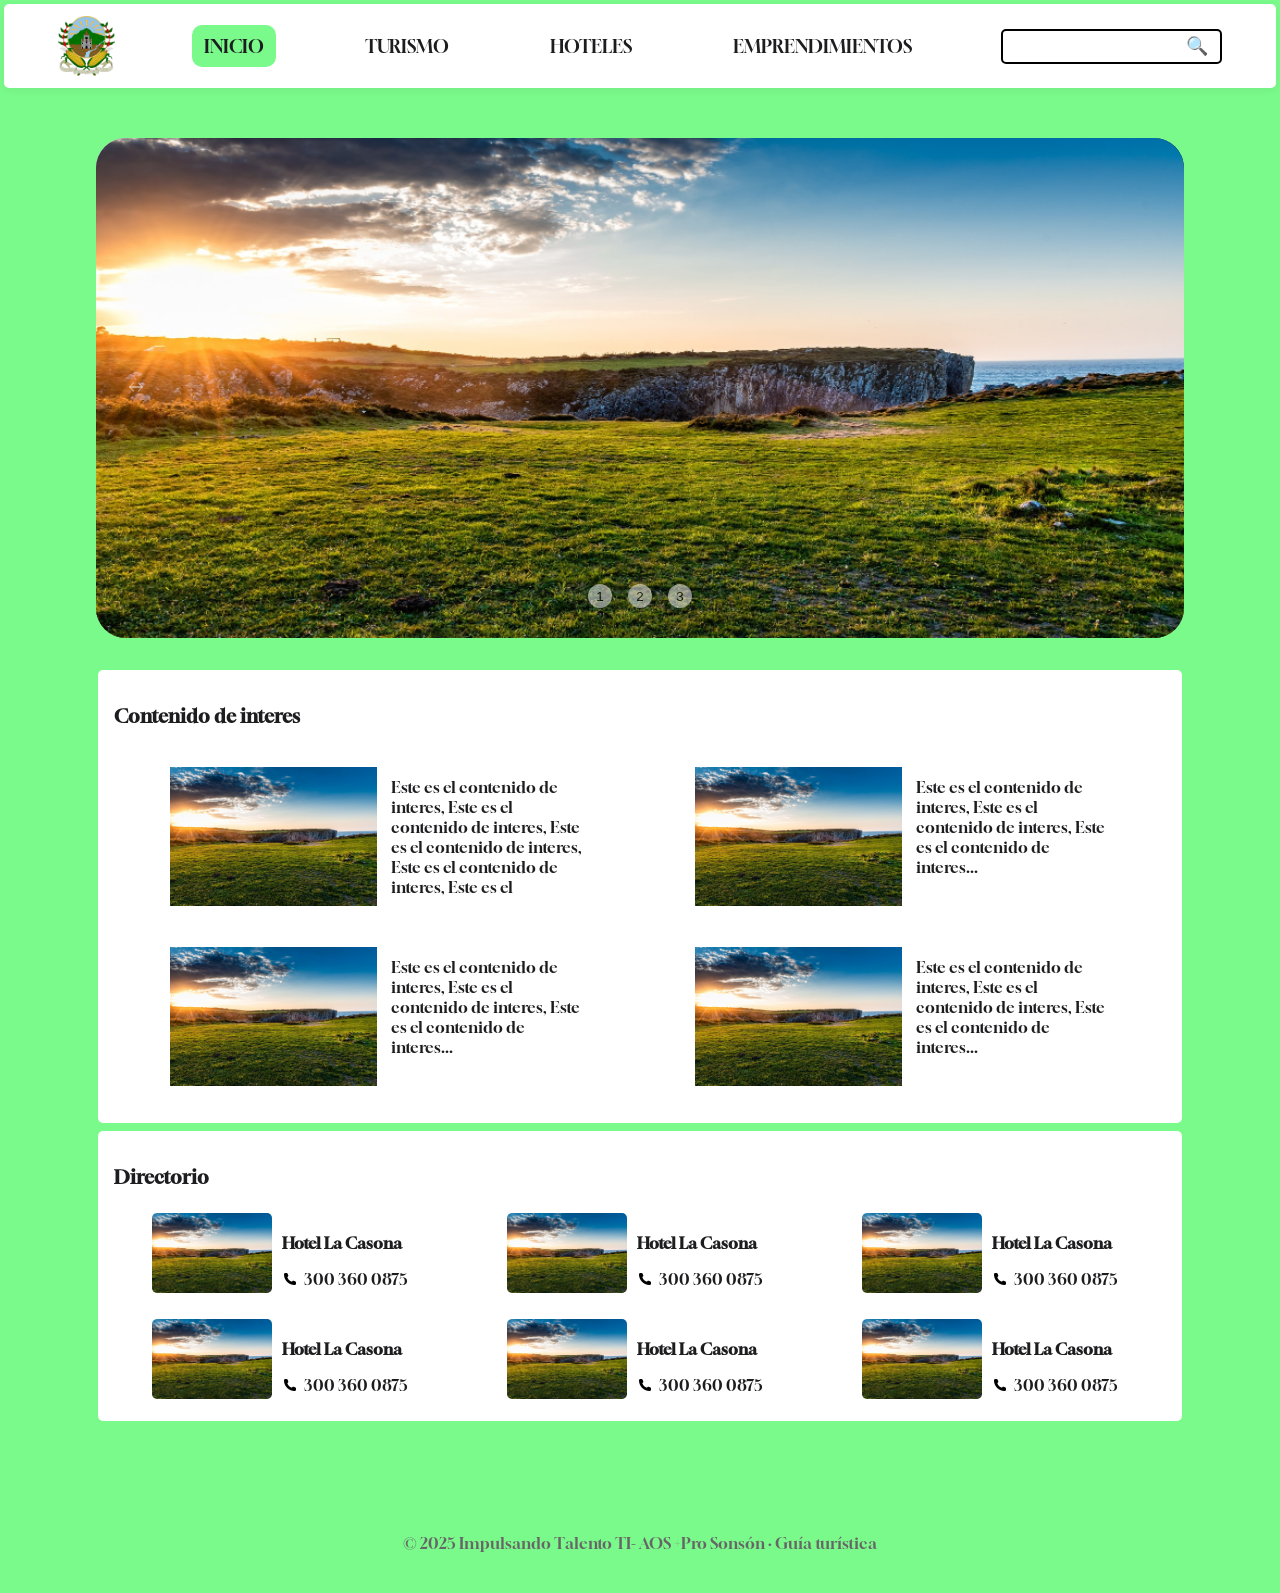
<file: index.html>
<!DOCTYPE html>
<html lang="es">
  <head>
    <title>Inicio | Guía</title>

    <meta charset="utf-8" />
    <meta name="viewport" content="width=device-width, initial-scale=1" />
    <link href="./css/base/variables.css" rel="stylesheet" />
    <link href="./css/layout/layout.css" rel="stylesheet" />
    <link href="./css/components/card.css" rel="stylesheet" />
    <link href="./css/components/carousel.css" rel="stylesheet" />
    <link href="./css/components/sections.css" rel="stylesheet" />
    <script src="./js/partials.js" type="module" defer></script>
    <script src="./js/components/carousel.js" defer></script>
</head>
  <body>
    <header id="site-header"></header>

    <div id="carousel" class="carousel">
      <ul class="carousel-wrapper">
        <li class="carousel-item carousel-item-active">
          <img src="assets/images/carousel1.jpg" alt="" />
        </li>
        <li class="carousel-item">
          <img src="assets/images/carousel2.jpg" alt="" />
        </li>
        <li class="carousel-item">
          <img src="assets/images/carousel3.jpg" alt="" />
        </li>
      </ul>

      <div class="carousel-controls">
        <button class="carousel-control">
          <svg
            xmlns="http://www.w3.org/2000/svg"
            width="16"
            height="16"
            fill="currentColor"
            class="bi bi-arrow-left"
            viewBox="0 0 16 16"
          >
            <path
              fill-rule="evenodd"
              d="M15 8a.5.5 0 0 0-.5-.5H2.707l3.147-3.146a.5.5 0 1 0-.708-.708l-4 4a.5.5 0 0 0 0 .708l4 4a.5.5 0 0 0 .708-.708L2.707 8.5H14.5A.5.5 0 0 0 15 8z"
            />
          </svg>
        </button>
        <button class="carousel-control">
          <svg
            xmlns="http://www.w3.org/2000/svg"
            width="16"
            height="16"
            fill="currentColor"
            class="bi bi-arrow-right"
            viewBox="0 0 16 16"
          >
            <path
              fill-rule="evenodd"
              d="M1 8a.5.5 0 0 1 .5-.5h11.793l-3.147-3.146a.5.5 0 0 1 .708-.708l4 4a.5.5 0 0 1 0 .708l-4 4a.5.5 0 0 1-.708-.708L13.293 8.5H1.5A.5.5 0 0 1 1 8z"
            />
          </svg>
        </button>
      </div>

      <div class="carousel-dots">
        <button>1</button>
        <button>2</button>
        <button>3</button>
      </div>
    </div>

    <main class="container">
      <!--<section class="hero">
      <h1>Bienvenido</h1>
      <p>Explora turismo, hoteles y emprendimientos locales.</p>
    </section>

    <div id="app"></div>-->

      <section class="contenidoInteres contenedorSeccion">
        <h3>Contenido de interes</h3>
        <div class="contenedorContenidoInteres">
          <div class="itemContenidoInteres">
            <img src="assets/images/carousel1.jpg" alt="" />
            <p>
              Este es el contenido de interes, Este es el contenido de interes,
              Este es el contenido de interes, Este es el contenido de interes,
              Este es el contenido de interes, Este es el contenido de interes,
              Este es el contenido de interes, Este es el contenido de interes,
              Este es el contenido de interes, Este es el contenido de interes,
            </p>
          </div>
          <div class="itemContenidoInteres">
            <img src="assets/images/carousel1.jpg" alt="" />
            <p>
              Este es el contenido de interes, Este es el contenido de interes,
              Este es el contenido de interes...
            </p>
          </div>
          <div class="itemContenidoInteres">
            <img src="assets/images/carousel1.jpg" alt="" />
            <p>
              Este es el contenido de interes, Este es el contenido de interes,
              Este es el contenido de interes...
            </p>
          </div>
          <div class="itemContenidoInteres">
            <img src="assets/images/carousel1.jpg" alt="" />
            <p>
              Este es el contenido de interes, Este es el contenido de interes,
              Este es el contenido de interes...
            </p>
          </div>
        </div>
      </section>

      <section class="directorio contenedorSeccion">
        <h3>Directorio</h3>
        <div class="contenedorDirectorio">
          <div class="itemDirectorio">
            <img src="assets/images/carousel1.jpg" alt="" />
            <span>
              <p>Hotel La Casona</p>
              <a href="tel:+573003600875"> 300 360 0875 </a>
            </span>
          </div>
          <div class="itemDirectorio">
            <img src="assets/images/carousel1.jpg" alt="" />
            <span>
              <p>Hotel La Casona</p>
              <a href="tel:+573003600875"> 300 360 0875 </a>
            </span>
          </div>
          <div class="itemDirectorio">
            <img src="assets/images/carousel1.jpg" alt="" />
            <span>
              <p>Hotel La Casona</p>
              <a href="tel:+573003600875"> 300 360 0875 </a>
            </span>
          </div>
          <div class="itemDirectorio">
            <img src="assets/images/carousel1.jpg" alt="" />
            <span>
              <p>Hotel La Casona</p>
              <a href="tel:+573003600875"> 300 360 0875 </a>
            </span>
          </div>
          <div class="itemDirectorio">
            <img src="assets/images/carousel1.jpg" alt="" />
            <span>
              <p>Hotel La Casona</p>
              <a href="tel:+573003600875"> 300 360 0875 </a>
            </span>
          </div>
          <div class="itemDirectorio">
            <img src="assets/images/carousel1.jpg" alt="" />
            <span>
              <p>Hotel La Casona</p>
              <a href="tel:+573003600875"> 300 360 0875 </a>
            </span>
          </div>
        </div>
      </section>
    </main>

    <div id="site-footer"></div>
  </body>
</html>
</file>
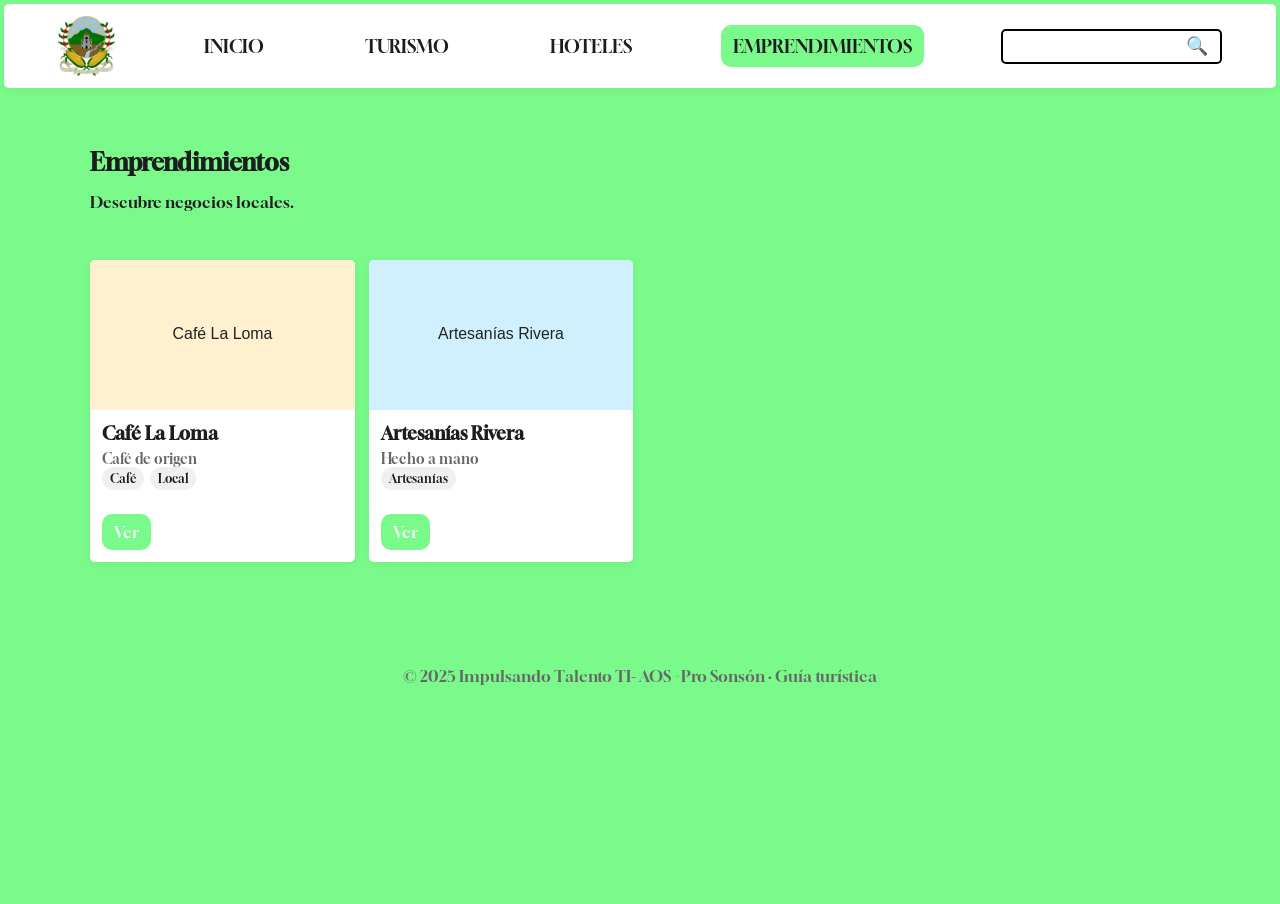
<file: emprendimientos.html>
<!doctype html>
<html lang="es">
<head>
  <title>Emprendimientos | Guía</title>

  <meta charset="utf-8">
  <meta name="viewport" content="width=device-width, initial-scale=1">
  <link href="./css/base/variables.css" rel="stylesheet">
  <link href="./css/layout/layout.css" rel="stylesheet">
  <link href="./css/components/card.css" rel="stylesheet">

</head>
<body>
  <header id="site-header"></header>
  <main class="container">

<section class="hero">
  <h1>Emprendimientos</h1>
  <p>Descubre negocios locales.</p>
</section>

    <div id="app"></div>
  </main>
  <div id="site-footer"></div>
  <script type="module">
    import { mountPartials } from './js/common.js';
    await mountPartials();

import './js/pages/emprendimientos.js';

  </script>
</body>
</html>
</file>
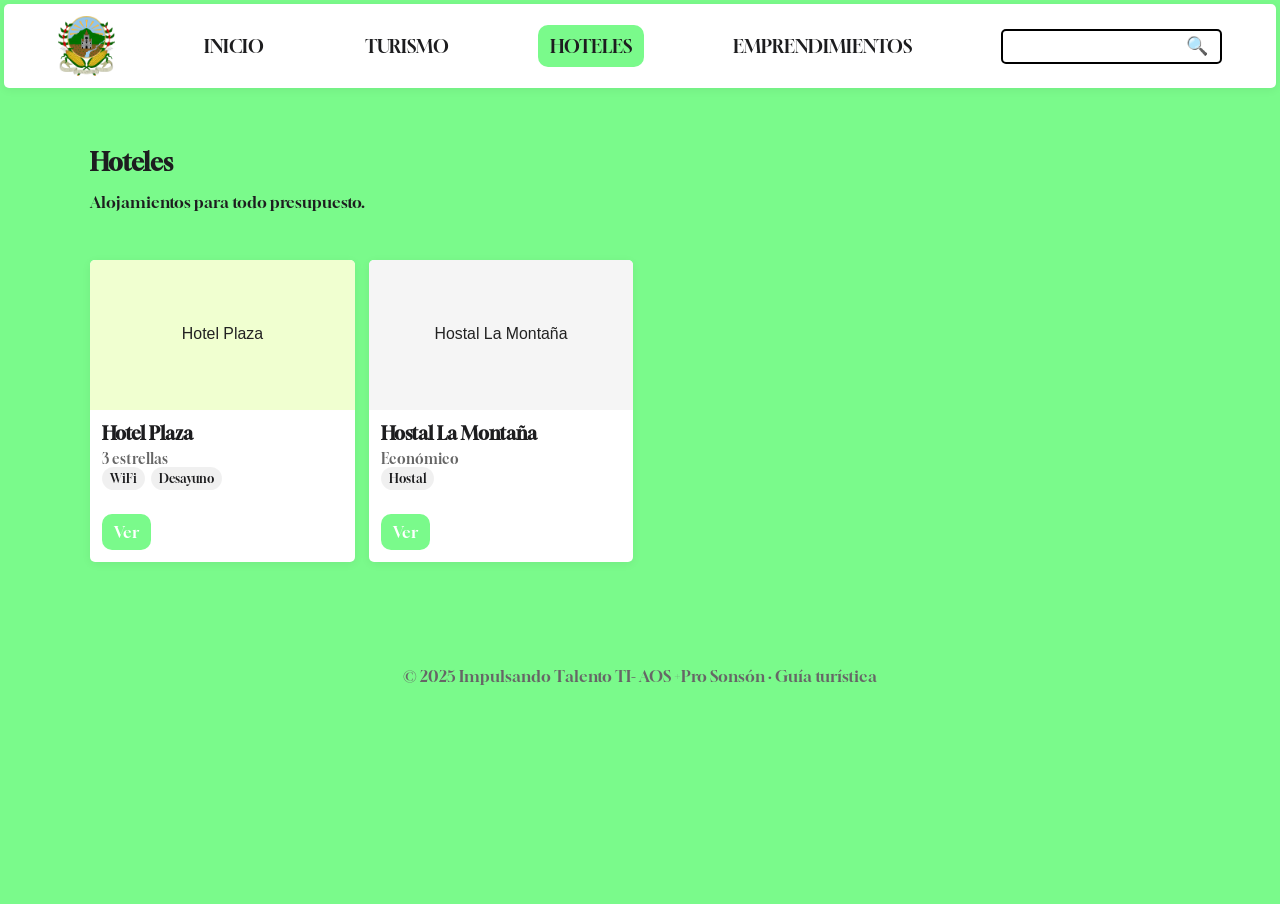
<file: hoteles.html>
<!doctype html>
<html lang="es">
<head>
  <title>Hoteles | Guía</title>

  <meta charset="utf-8">
  <meta name="viewport" content="width=device-width, initial-scale=1">
  <link href="./css/base/variables.css" rel="stylesheet">
  <link href="./css/layout/layout.css" rel="stylesheet">
  <link href="./css/components/card.css" rel="stylesheet">

</head>
<body>
  <header id="site-header"></header>
  <main class="container">

<section class="hero">
  <h1>Hoteles</h1>
  <p>Alojamientos para todo presupuesto.</p>
</section>

    <div id="app"></div>
  </main>
  <div id="site-footer"></div>
  <script type="module">
    import { mountPartials } from './js/common.js';
    await mountPartials();

import './js/pages/hoteles.js';

  </script>
</body>
</html>
</file>
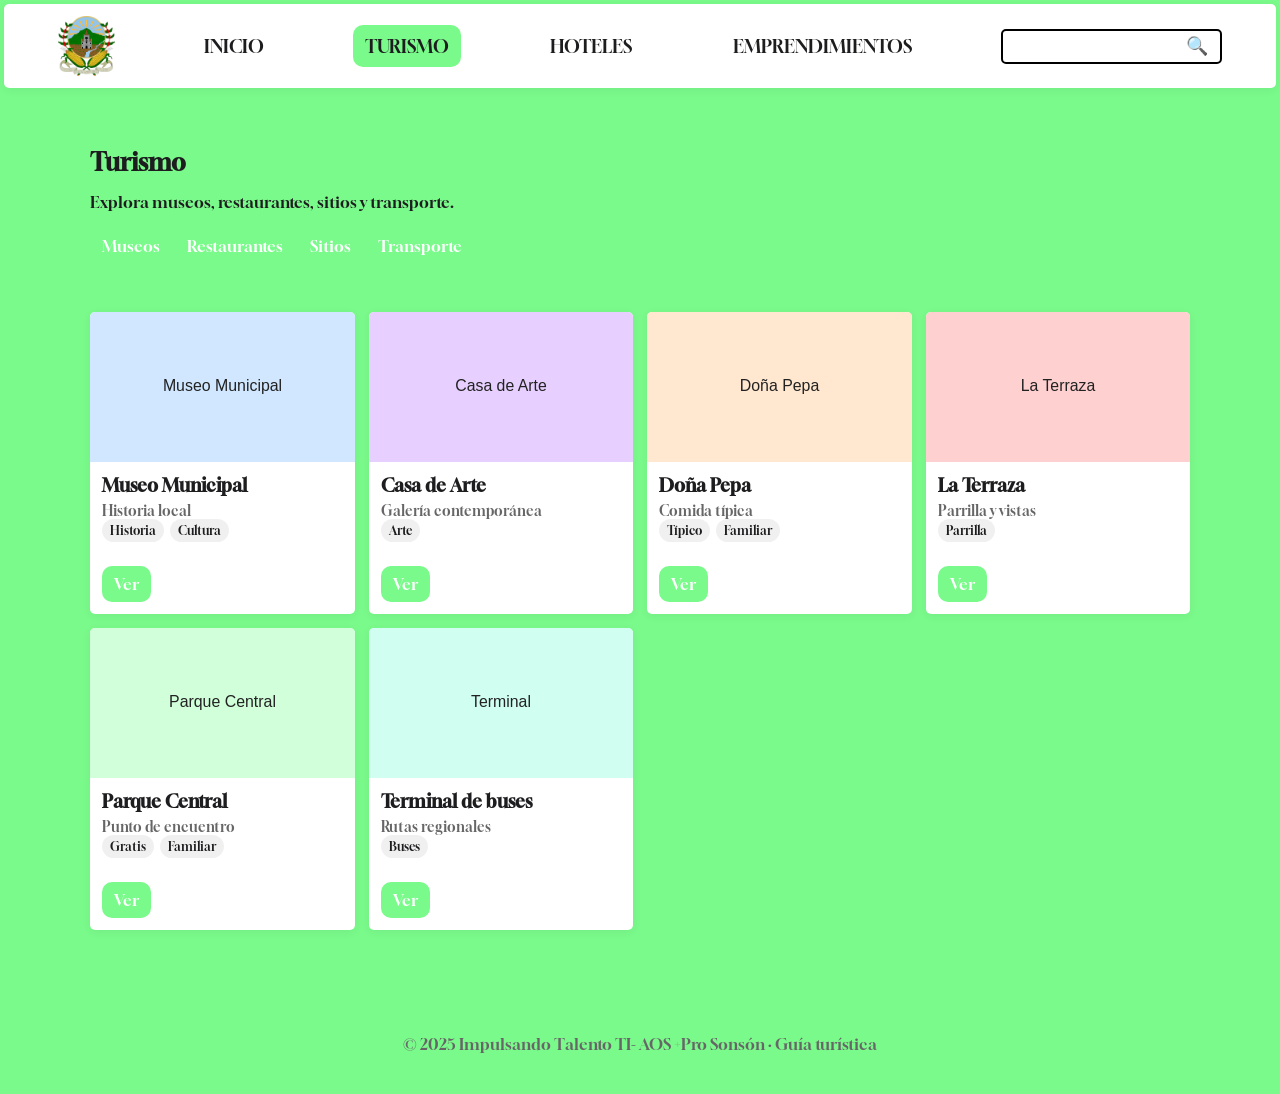
<file: turismo.html>
<!doctype html>
<html lang="es">
<head>
  <title>Turismo | Guía</title>

  <meta charset="utf-8">
  <meta name="viewport" content="width=device-width, initial-scale=1">
  <link href="./css/base/variables.css" rel="stylesheet">
  <link href="./css/layout/layout.css" rel="stylesheet">
  <link href="./css/components/card.css" rel="stylesheet">

</head>
<body>
  <header id="site-header"></header>
  <main class="container">

<section class="hero">
  <h1>Turismo</h1>
  <p>Explora museos, restaurantes, sitios y transporte.</p>
  <p>
    <a class="btn" href="./turismo/museos.html">Museos</a>
    <a class="btn" href="./turismo/restaurantes.html">Restaurantes</a>
    <a class="btn" href="./turismo/sitios.html">Sitios</a>
    <a class="btn" href="./turismo/transporte.html">Transporte</a>
  </p>
</section>

    <div id="app"></div>
  </main>
  <div id="site-footer"></div>
  <script type="module">
    import { mountPartials } from './js/common.js';
    await mountPartials();

import './js/pages/turismo.js';

  </script>
</body>
</html>
</file>
<file: css/base/variables.css>
@import url('https://fonts.googleapis.com/css2?family=Gloock&display=swap');

:root {
  --primary: #7AFA8B;;
  --bg: var(--primary);
  --text: #1d1d1f;
  --muted: #666;
  --radius: 5px;
  --gap: 14px;
  --max: 1100px;
  --shadow: 0 2px 10px rgba(0, 0, 0, .06);
  --font: 'Gloock', serif;
}

html,
body {
  width: 100%;
  height: 100%
}

body {
  margin: 0;
  background: var(--bg);
  color: var(--text);
  font-family: var(--font);
}
</file>
<file: css/layout/layout.css>
.container {
	max-width: var(--max);
	margin: auto;
	padding: 24px
}

.nav {
	display: flex;
	align-items: center;
	justify-content: space-around;
	gap: 16px;
	margin: 4px;
	border-radius: var(--radius);
	background: #fff;
	padding: 12px 24px;
	box-shadow: var(--shadow);
}

.nav img {
	height: 60px;
}

.nav a {
	color: var(--text);
	text-decoration: none;
	padding: 10px 12px;
	border-radius: 10px;
	font-size: 18px;
	text-transform: uppercase;
}

.nav a.active,
.nav a:hover {
	background: var(--primary);
	color: var(--text);
}

.search {
	position: relative;
	display: inline-flex;
	align-items: center;
}

.search input {
	padding: 8px 36px 8px 12px;
	border-radius: var(--radius);
	border: 2px solid #000000;
}

.search button {
	position: absolute;
	border: none;
	background: none;
	right: 8px;
	cursor: pointer;
	font-size: 18px;
}

.site-footer {
	margin-top: 40px;
	padding: 24px;
	text-align: center;
	color: var(--muted)
}

.grid {
	display: grid;
	grid-template-columns: repeat(auto-fill, minmax(230px, 1fr));
	gap: var(--gap)
}

.hero {
	padding: 32px 0
}

h1 {
	margin: 0 0 8px
}

.btn {
	display: inline-block;
	background: var(--primary);
	color: #fff;
	padding: 8px 12px;
	border-radius: 10px;
	text-decoration: none
}

.detail {
	display: grid;
	grid-template-columns: 360px 1fr;
	gap: 20px
}

.detail img {
	width: 100%;
	border-radius: var(--radius);
	box-shadow: var(--shadow)
}

.badge {
	display: inline-block;
	background: rgba(0, 0, 0, .06);
	padding: 4px 8px;
	border-radius: 999px;
	font-size: 12px;
	margin-right: 6px
}

@media (max-width:800px) {
	.detail {
		grid-template-columns: 1fr
	}
}
</file>
<file: css/components/card.css>
.card{background:#fff;border-radius:var(--radius);box-shadow:var(--shadow);overflow:hidden;display:flex;flex-direction:column}
.card img{width:100%;height:150px;object-fit:cover}
.card .body{padding:12px}
.card h3{margin:0 0 6px;font-size:18px}
.card p{margin:0;color:var(--muted);font-size:14px}
.card a.btn{margin:12px;align-self:flex-start}
</file>
<file: css/components/carousel.css>
.carousel {
	width: 85vw;
	height: 500px;
	overflow: hidden;
	background-color: gainsboro;
	margin-left: 7.5vw;
	margin-right: 7.5vw;
	margin-top: 50px;
	border-radius: 30px;
	position: relative;
}

.carousel-wrapper {
	width: 100%;
	height: 100%;
	list-style: none;
	padding: 0;
	margin: 0;
}

.carousel-item {
	width: 100%;
	height: 100%;
	position: absolute;
	top: 0;
}

.carousel-item img {
	width: 100%;
	height: 100%;
	object-fit: cover;
	object-position: center;
}

.carousel-item-active {
	z-index: 1;
}

.carousel-control {
	height: 80px;
	width: 80px;
	top: calc( 50% - 40px );
	z-index: 2;
	position: absolute;
	border: none;
	border-radius: 50%;
	background-color: transparent;
	opacity: 0.5;
	transition: opacity 0.2s ease-in-out;
	cursor: pointer;
}

.carousel-control svg {
	color: white;
}

.carousel-control:hover {
	opacity: 0.9;
}

.carousel-control-left {
	left: 0;
}

.carousel-control-right {
	right: 0;
}

.carousel-dots {
	position: absolute;
	width: 100%;
	display: flex;
	gap: 16px;
	justify-content: center;
	bottom: 30px;
	z-index: 2;
}

.carousel-dots button {
	width: 24px;
	height: 24px;
	background-color: white;
	border: none;
	border-radius: 50%;
	opacity: 0.5;
	cursor: pointer;
	transition: opacity 0.2s ease-in-out;
}

.carousel-dots button:hover {
	opacity: 0.9;
}
</file>
<file: css/components/sections.css>
.contenedorSeccion {
	background-color: #fff;
	border-radius: var(--radius);
	margin: 8px;
	padding: 16px;
}

/* ---- Contenido Interes ---- */

.contenedorContenidoInteres {
	display: flex;
	flex-wrap: wrap;
	flex-direction: row;
	gap: var(--gap);

	align-content: space-between;
	justify-content: space-around;

	padding: 8px;
}

.itemContenidoInteres {
	position: relative;
	padding: 8px;
	display: flex;
	flex-direction: row;

	height: 150px;

	gap: var(--gap);
	width: 40%;
}

@media only screen and (max-width: 768px) {
	.contenedorContenidoInteres {
		flex-direction: column;
	}

	.itemContenidoInteres {
		width: 100%;
	}
}

.itemContenidoInteres::after {
	content: "Ver más";
	position: absolute;

	display: flex;
	align-items: center;
	justify-content: center;

	color: #fff;
	font-size: 18px;
	font-weight: bold;

	background: rgba(0, 0, 0, 0.6);
	border-radius: var(--radius);
	opacity: 0;
	inset: 0;
	transition: opacity .5s ease;
}

.itemContenidoInteres:hover::after {
	opacity: 1;
	cursor: pointer;
}

.itemContenidoInteres img {
	width: 50%;
	object-fit: contain;
}

.itemContenidoInteres p {
	overflow: overlay;
}


/* ---- Directorio ---- */

.contenedorDirectorio {
	display: flex;
	flex-wrap: wrap;
	justify-content: space-around;
	gap: var(--gap);
}

.itemDirectorio {
	display: flex;
	flex-direction: row;
	align-items: center;
}

.itemDirectorio img {
	height: 80px;
	object-fit: contain;
	border-radius: var(--radius);
}

.itemDirectorio span {
	display: flex;
	flex-direction: column;
	padding: 10px;
}

.itemDirectorio p {
	font-weight: bold;
}

.itemDirectorio a {
	color: var(--text);
	text-decoration: none;

	display: inline-flex;
	align-items: center;
	gap: 6px
}

.itemDirectorio a::before {
	content: "";
	display: inline-block;
	background: url("../../assets/llamar.png");
	width: 16px;
	height: 16px;
	background-size: contain;
	background-repeat: no-repeat
}
</file>
